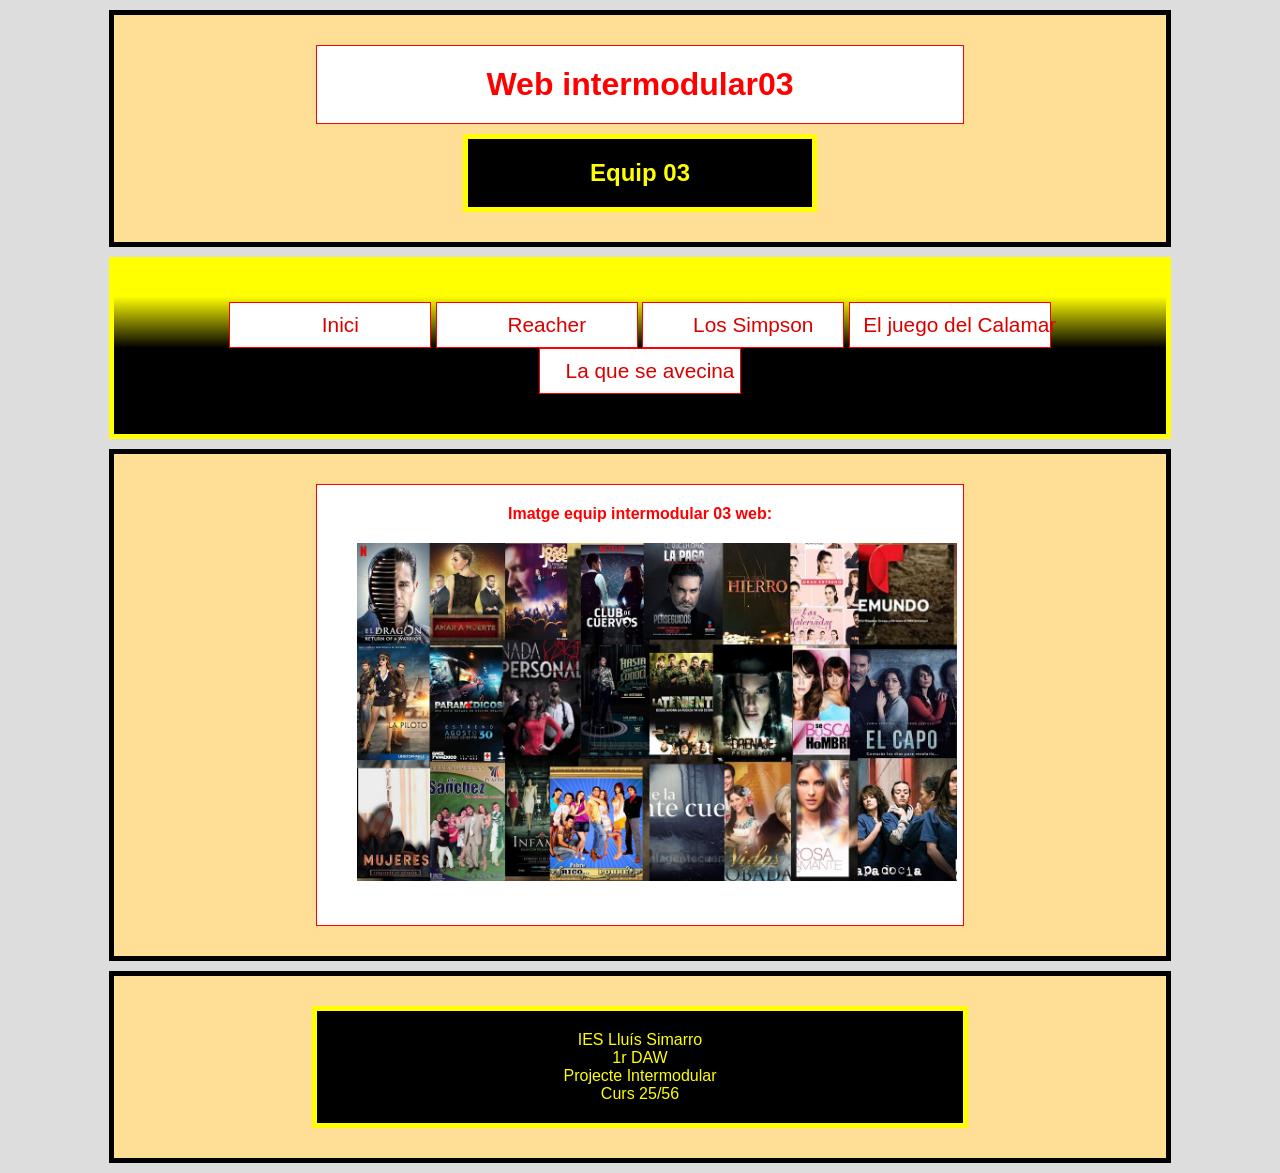
<file: index.html>
<!DOCTYPE html>
<html lang="ca">

<head>
    <meta charset="UTF-8">
    <meta name="viewport" content="width=device-width, initial-scale=1.0">
    <title>Inici</title>
    <link rel="stylesheet" href="./css/estilInici.css">
</head>

<body>
    <header id="cap">
        <h1>Web intermodular03</h1>
        <h2>Equip 03</h2>
    </header>
    <nav id="menu">
        <ul>
            <li><a href="#">Inici</a></li>
            <li><a href="./html/reacherSerie_ArnauDomenech.html">Reacher</a></li>
            <li><a href="./html/simpson_MarcMeri.html">Los Simpson</a></li>
            <li><a href="./html/paginaIvan.html">El juego del Calamar</a></li>
            <li><a href="./html/laQueSeAvecina.html">La que se avecina</a></li>
        </ul>
    </nav>
    <main id="principal">
        <p class="paragraf">
            Imatge equip intermodular 03 web:<br>
            <img src="./img/inici.jpg" alt="rabosa" class="imatge">
        </p>
    </main>
    <footer id="peu">
        <p> IES Lluís Simarro<br>
            1r DAW<br>
            Projecte Intermodular<br>
            Curs 25/56
        </p>
    </footer>
</body>

</html>
</file>
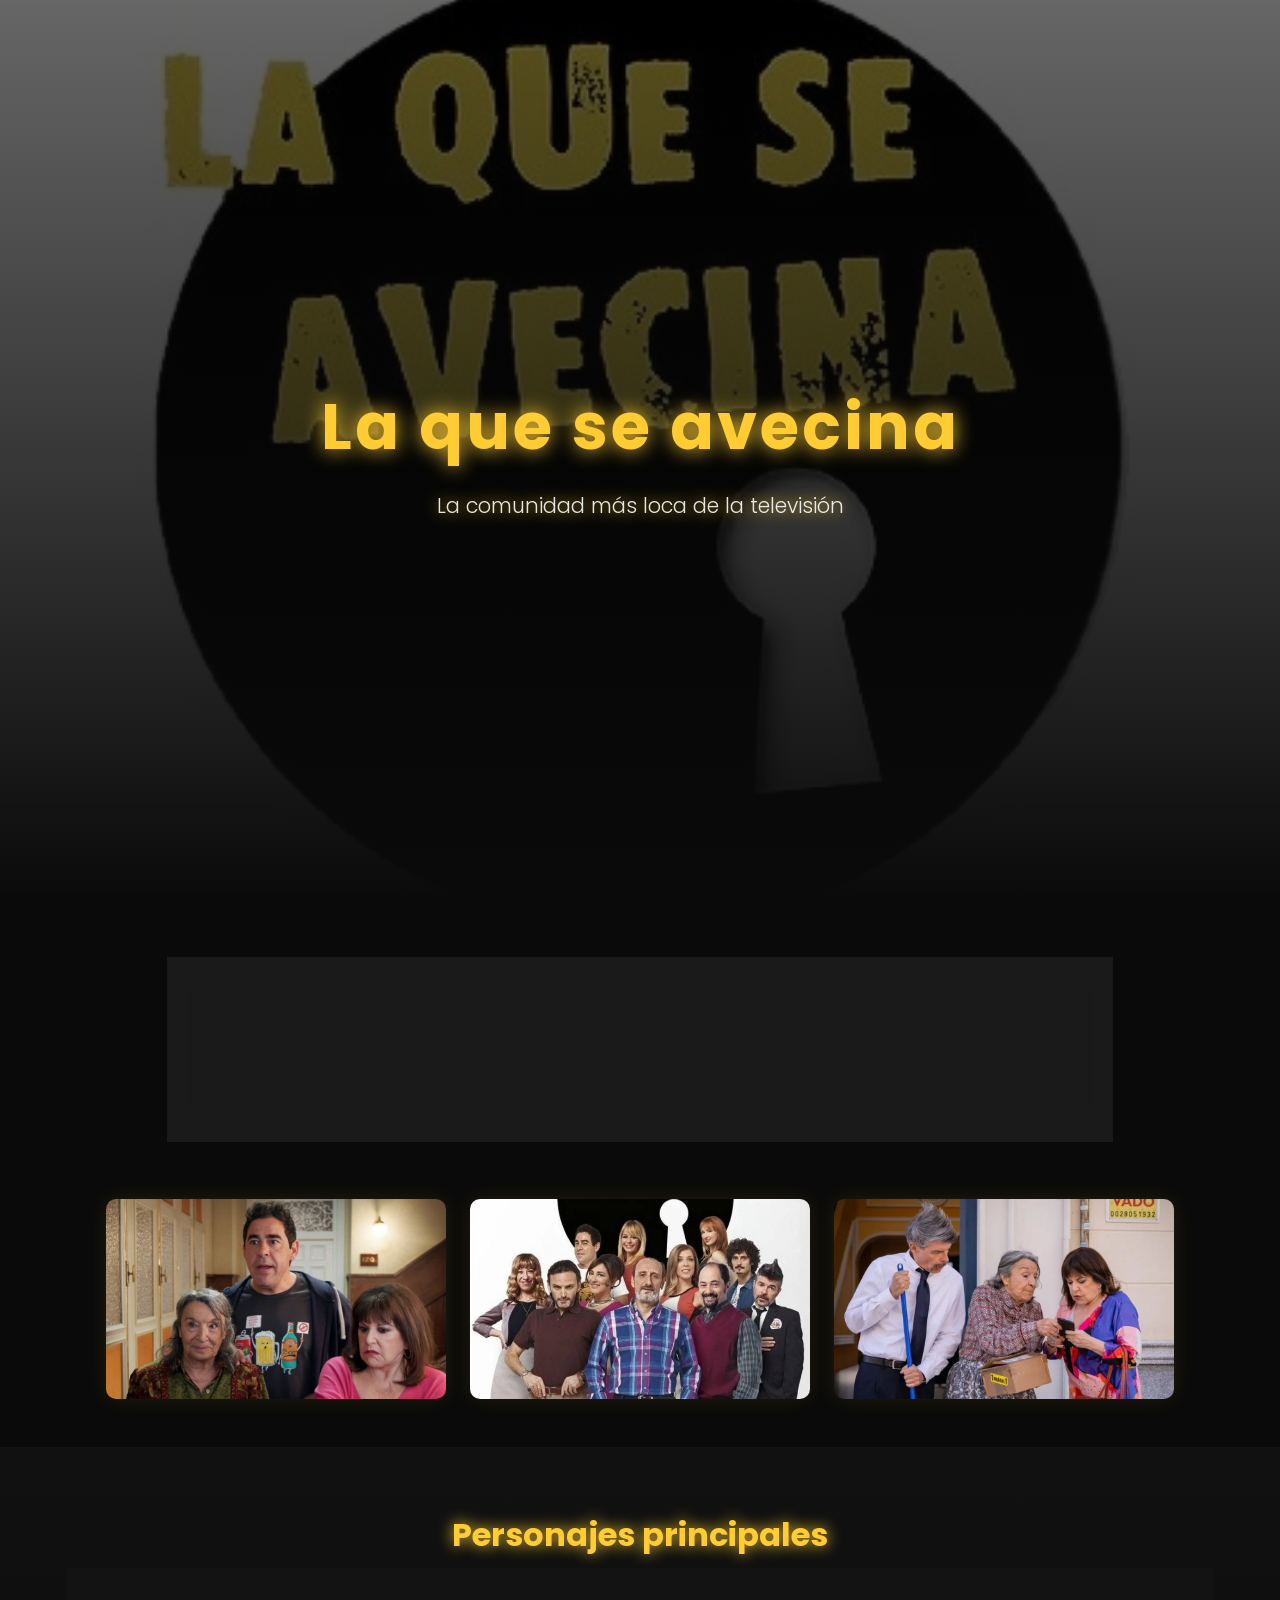
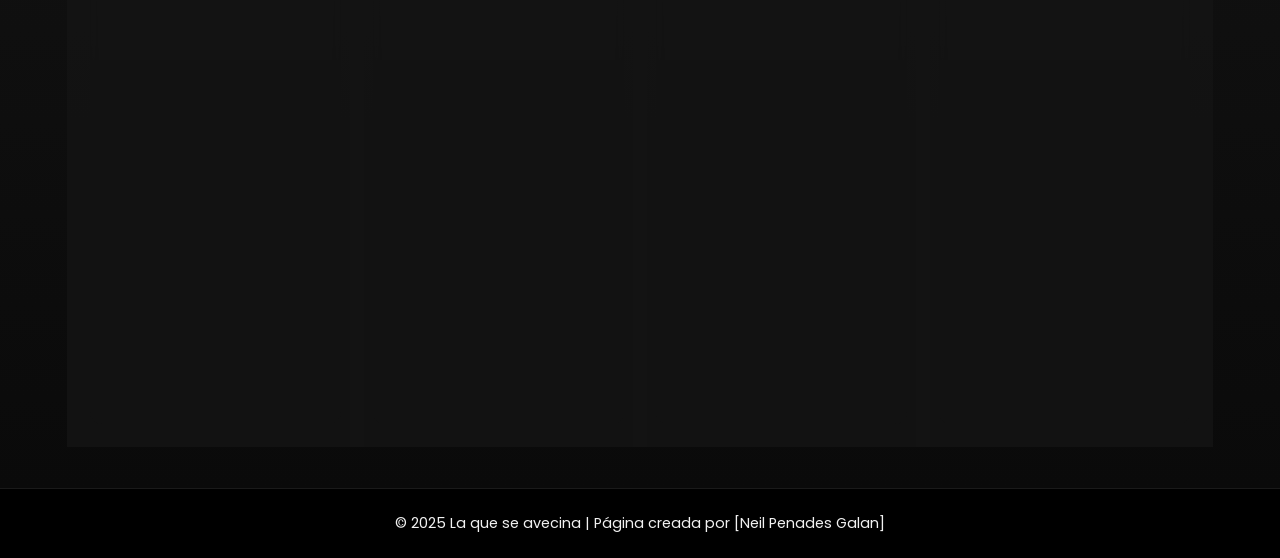
<file: html/laQueSeAvecina.html>
<!DOCTYPE html>
<html lang="es">
<head>
    <meta charset="UTF-8">
    <meta name="viewport" content="width=device-width, initial-scale=1.0">
    <title>La que se avecina</title>
    <link rel="stylesheet" href="../css/laQueSeAvecina.css">
    <link href="https://fonts.googleapis.com/css2?family=Poppins:wght@300;400;600&display=swap" rel="stylesheet">
</head>
<body>
    <header>
        <div class="overlay"></div>
        <h1>La que se avecina</h1>
        <p class="subtitulo">La comunidad más loca de la televisión</p>
    </header>

    <main>
        <section class="descripcion">
            <p>
                <strong>La que se avecina</strong> es una serie española de comedia que retrata la vida
                en la peculiar comunidad de vecinos de Mirador de Montepinar. Con personajes excéntricos,
                conflictos absurdos y situaciones surrealistas, se ha convertido en una de las comedias más queridas
                de la televisión española.
            </p>
        </section>

        <section class="galeria">
            
            <div class="imagenes">
                <img src="../img/laQueSeAvecina2.jpg" alt="LaQueSeAvecina">
                <img src="../img/personajesLqs.webp" alt="LaQueSeAvecina">
                <img src="../img/lqs4.webp" alt="LaQueSeAvecina">
            </div>
        </section>

        <section class="personajes">
            <h2>Personajes principales</h2>
            <div class="tarjetas">
                <div class="tarjeta">
                    <img src="../img/amador.webp" alt="Amador Rivas">
                    <h3>Amador Rivas</h3>
                    <p>El “Cuqui”. Ingenuo, torpe y autor de frases míticas. Uno de los pilares cómicos de la serie.</p>
                </div>
                <div class="tarjeta">
                    <img src="../img/antonio.webp" alt="Antonio Recio">
                    <h3>Antonio Recio</h3>
                    <p>“Mayorista, no limpio pescado”. Vecino cascarrabias, machista y protagonista de muchos líos.</p>
                </div>
                <div class="tarjeta">
                    <img src="../img/enrique.webp" alt="Enrique Pastor">
                    <h3>Enrique Pastor</h3>
                    <p>Concejal y presidente de la comunidad. Siempre intenta poner orden entre tanto caos.</p>
                </div>
                <div class="tarjeta">
                    <img src="../img/Coque.webp" alt="Coque Calatrava">
                    <h3>Coque Calatrava</h3>
                    <p>Conserje de la comunidad y complice de antonio en sus misiones.</p>
                </div>
            </div>
        </section>
    </main>

    <footer>
        <p>© 2025 La que se avecina | Página creada por [Neil Penades Galan]</p>
    </footer>
</body>
</html>
</file>
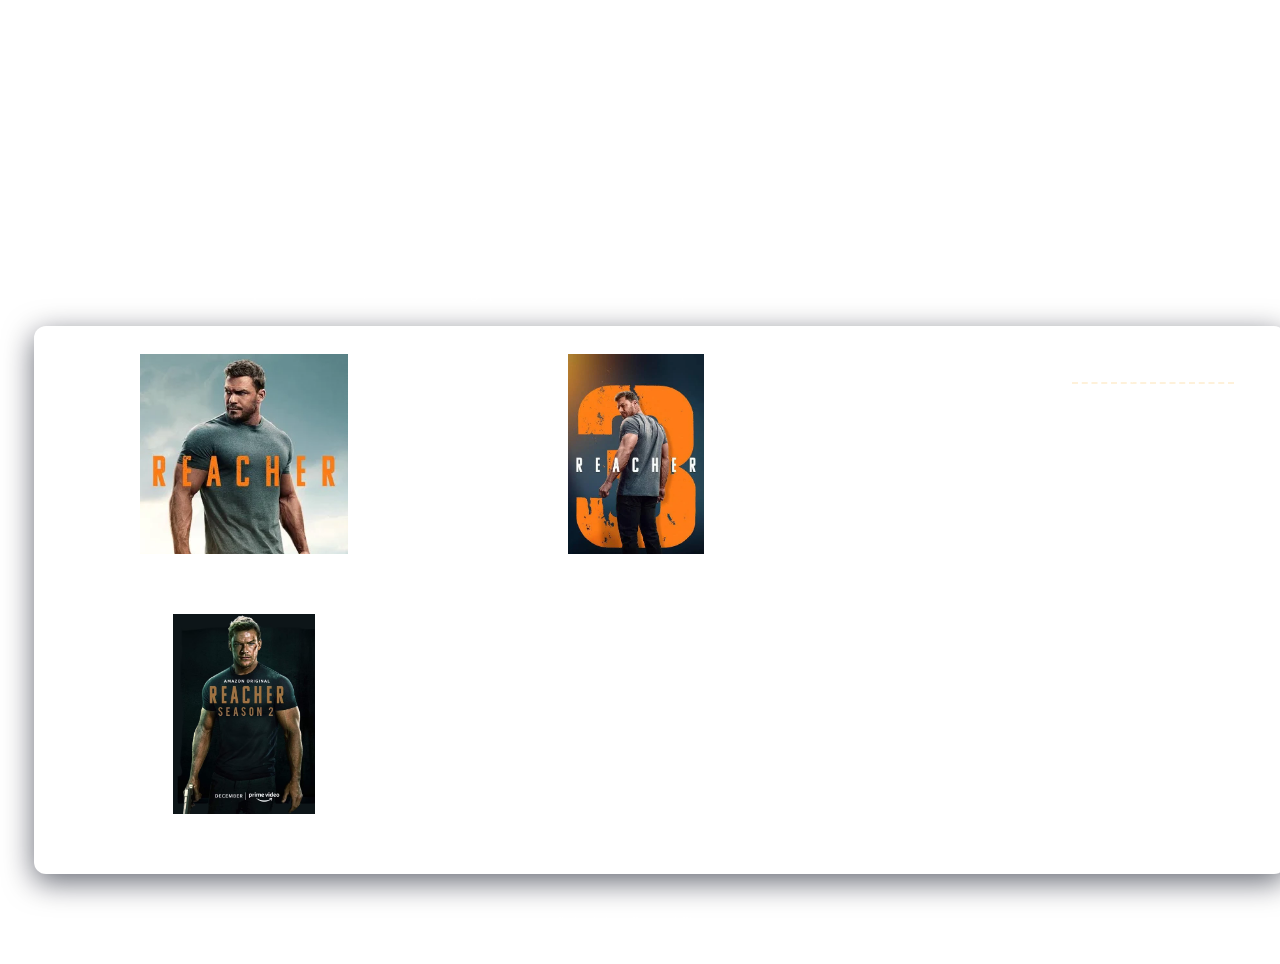
<file: html/reacherSerie_ArnauDomenech.html>
<!doctype html>
<html lang="es">
<head>
  <meta charset="utf-8" />
  <meta name="viewport" content="width=device-width,initial-scale=1" />
  <title>Reacher (2022) — Ficha</title>
  <link rel="stylesheet" href="../css/reacherEstils.css">
</head>
<body>
  <header class="cap">
    <h1>Reacher (2022)</h1>
    <p class="tagline">Serie de acción y thriller basada en los libros de Lee Child</p>
  </header>
   <section class="sinopsis">
      <h2>Sinopsis</h2>
      <p class="textSinopsis">
        Jack Reacher, un ex-oficial de la policía militar que ahora vive como vagabundo, llega a la pequeña ciudad de Margrave, Georgia. Pronto se ve envuelto en una serie de crímenes y una conspiración local cuando es arrestado por un asesinato que no cometió; junto a dos policías honestos, Reacher investiga para descubrir la verdad y limpiar su nombre.
      </p>

  <main class="marco">
    <section class="fotos">

      

      <figure>
        <img src="../img/reacher1.webp">
        <figcaption>Reacher temporada 1</figcaption>
      </figure>


      <figure>
        <img src="../img/reacher2.webp">
        <figcaption>Reacher Temporada 2</figcaption>
      </figure>

      <figure>
        <img src="../img/reacher3.png">
        <figcaption>Reacher Temporada 3</figcaption>
      </figure>
    </section>

   

      <p class="imdb">
        Ficha y reseña completa en IMDb:
        <a href="https://www.imdb.com/title/tt9288030/" target="_blank" rel="noopener noreferrer">Reacher (2022) — IMDb</a>
      </p>
    </section>
  </main>

  <footer class="pie">
    <small>Pagina de Arnau Domenech Blanquer</small>
  </footer>
</body>
</html>
</file>
<file: css/estilInici.css>
/* estils intermodular 03 web */

html{
    background-color:#DDD;
    font-family:arial;
    box-sizing: border-box;
}

#cap{
    width:80%;
    margin: 10px auto;
    padding:20px;
    border:solid 5px black;
    text-align:center;
    background-color:rgb(255, 222, 150);
}

#cap h1{
    width:60%;
    margin: 10px auto;
    padding:20px;
    border:solid 1px red;
    color:red;
    font-weight: bold;
    text-align:center;
    background-color:white;
}
#cap h2{
    width:30%;
    margin: 10px auto;
    padding:20px;
    border:solid 5px yellow;
    color:yellow;
    font-weight: bold;
    text-align:center;
    background-color:black;
}

#principal{
    width:80%;
    margin: 10px auto;
    padding:20px;
    border:solid 5px black;
    text-align:center;
    background-color:rgb(255, 222, 150);
}
#menu{
    width:80%;
    margin: 10px auto;
    padding:20px;
    border:solid 5px yellow;
    color:yellow;
    font-weight: bold;
    text-align:center;
    background-color:black;
    background-image: linear-gradient(to bottom, yellow 20%, black 50%);
}
#menu ul{
    list-style-type: none;
 margin: 10px auto;
    padding:10px;
}
#menu ul li{
    display:inline-block;
    width:200px;
    border: solid 1px red;
    background-color:white;
    font-weight: normal;
    color:black;
}

#principal p.paragraf{
    width:60%;
    margin: 10px auto;
    padding:20px;
    border:solid 1px red;
    color:red;
    font-weight: bold;
    text-align:center;
    background-color:white;
}
#principal p.imdb{
    width:15%;
    margin: 10px auto;
    padding:20px;
    border:solid 1px red;
    color:red;
    font-weight: bold;
    text-align:center;
    background-color:white;
    text-indent: 0;;
}
#peu{
    width:80%;
    margin: 10px auto;
    padding:20px;
    border:solid 5px black;
    text-align:center;
    background-color:rgb(255, 222, 150);
}
#peu p{
    width:60%;
    margin: 10px auto;
    padding:20px;
    border:solid 5px yellow;
    color:yellow;
    text-align:center;
    background-color:black;
}

.imatge{
    width:600px;
    margin:20px;
}
.logoimdb{
    width:60px;
    margin-right:5px;
    vertical-align: middle;
}
#menu a {display:block; text-decoration:none; outline:none; font-size: 1.3em; width:100%; height:100%; padding:10px}
#menu a:link { color:#d90000;}
#menu a:visited {color:#cc6666;}
#menu a:hover, #menu a:focus{text-decoration:underline;}
#menu a:active {color:red;}
</file>
<file: css/laQueSeAvecina.css>
/* === VARIABLES DE COLOR Y FUENTE === */
:root {
    --principal: #ffcc33;
    --fondo: #0a0a0a;
    --texto: #f2f2f2;
    --gris: #1e1e1e;
    --sombra: rgba(255, 204, 51, 0.3);
    --fuente: 'Poppins', sans-serif;
}

/* === RESETEO GENERAL === */
* {
    margin: 0;
    padding: 0;
    box-sizing: border-box;
}

html {
    scroll-behavior: smooth;
}

body {
    font-family: var(--fuente);
    background-color: var(--fondo);
    color: var(--texto);
    overflow-x: hidden;
}

/* === HEADER CON EFECTO PARALLAX === */
header {
    position: relative;
    height: 100vh;
    background: url("../img/LaQueSeAvecina1.jpg") center/cover no-repeat fixed;
    display: flex;
    flex-direction: column;
    justify-content: center;
    align-items: center;
    text-align: center;
    overflow: hidden;
}

header::before {
    content: "";
    position: absolute;
    inset: 0;
    background: linear-gradient(to bottom, rgba(0, 0, 0, 0.6), var(--fondo));
    z-index: 1;
}

header h1 {
    position: relative;
    z-index: 2;
    font-size: 4rem;
    color: var(--principal);
    text-shadow: 0 0 20px var(--principal);
    letter-spacing: 3px;
    animation: flotar 4s ease-in-out infinite;
}

header .subtitulo {
    position: relative;
    z-index: 2;
    font-weight: 300;
    font-size: 1.3rem;
    margin-top: 1rem;
    color: #fff;
    text-shadow: 0 0 15px var(--principal);
    opacity: 0.9;
}

/* === EFECTO DE FLOTACIÓN DEL TÍTULO === */
@keyframes flotar {
    0%, 100% { transform: translateY(0); }
    50% { transform: translateY(-10px); }
}

/* === SECCIÓN DESCRIPCIÓN === */
.descripcion {
    max-width: 900px;
    margin: 5rem auto;
    background: rgba(30, 30, 30, 0.8);
    padding: 2rem;
    border-radius: 15px;
    box-shadow: 0 0 15px var(--sombra);
    text-align: center;
    backdrop-filter: blur(5px);
    animation: aparecer 1.5s ease;
}

.descripcion strong {
    color: var(--principal);
}

/* === EFECTO DE APARICIÓN === */
@keyframes aparecer {
    from { opacity: 0; transform: translateY(30px); }
    to { opacity: 1; transform: translateY(0); }
}

/* === GALERÍA === */
.galeria {
    text-align: center;
    margin: 3rem 0;
}

.galeria h2 {
    font-size: 2rem;
    color: var(--principal);
    text-shadow: 0 0 15px var(--principal);
    margin-bottom: 1.5rem;
    letter-spacing: 1px;
}

.imagenes {
    display: grid;
    grid-template-columns: repeat(auto-fit, minmax(250px, 1fr));
    gap: 1.5rem;
    max-width: 1100px;
    margin: 0 auto;
    padding: 0 1rem;
}

.imagenes img {
    width: 100%;
    height: 200px;
    object-fit: cover;
    border-radius: 10px;
    transition: transform 0.4s ease, box-shadow 0.4s ease;
    box-shadow: 0 0 20px rgba(255, 204, 51, 0.1);
}

.imagenes img:hover {
    transform: scale(1.08);
    box-shadow: 0 0 30px var(--sombra);
}

/* === PERSONAJES === */
.personajes {
    background: linear-gradient(to bottom, #111, #0a0a0a);
    padding: 4rem 1rem;
    text-align: center;
    position: relative;
    z-index: 1;
}

.personajes h2 {
    font-size: 2rem;
    color: var(--principal);
    text-shadow: 0 0 15px var(--principal);
    margin-bottom: 2rem;
}

.tarjetas {
    display: grid;
    grid-template-columns: repeat(auto-fit, minmax(250px, 1fr));
    gap: 2rem;
    max-width: 1100px;
    margin: 0 auto;
}

.tarjeta {
    background: rgba(20, 20, 20, 0.8);
    border-radius: 12px;
    overflow: hidden;
    box-shadow: 0 0 15px rgba(255, 204, 51, 0.15);
    transition: transform 0.4s ease, box-shadow 0.4s ease;
    backdrop-filter: blur(4px);
    position: relative;
}

.tarjeta::before {
    content: "";
    position: absolute;
    inset: 0;
    background: linear-gradient(135deg, rgba(255, 204, 51, 0.1), transparent);
    z-index: 0;
}

.tarjeta:hover {
    transform: translateY(-10px) scale(1.03);
    box-shadow: 0 0 25px var(--sombra);
}

.tarjeta img {
    width: 100%;
    height: 250px;
    object-fit: cover;
    border-bottom: 2px solid var(--principal);
    z-index: 1;
}

.tarjeta h3 {
    margin-top: 1rem;
    color: var(--principal);
    font-size: 1.3rem;
    text-shadow: 0 0 10px var(--principal);
}

.tarjeta p {
    padding: 0.8rem 1rem 1.5rem;
    font-size: 0.95rem;
    color: #ddd;
}

/* === FOOTER === */
footer {
    background: #000;
    color: var(--texto);
    text-align: center;
    padding: 1.5rem 0;
    font-size: 0.9rem;
    border-top: 1px solid rgba(255, 255, 255, 0.1);
}

body::before {
    content: "";
    position: fixed;
    inset: 0;
    background: url("../img/lqsFondo.jpg") center/cover no-repeat;
    opacity: 0.15;
    z-index: -1;
    animation: moverFondo 60s linear infinite;
}

@keyframes moverFondo {
    0% { background-position: 0 0; }
    50% { background-position: 100% 50%; }
    100% { background-position: 0 0; }
}
</file>
<file: css/reacherEstils.css>
html,body{height:100%;}
body{
  margin:0;
  background: linear-gradient(rgb(4, 11, 43));
  color: white;
  line-height:1.5;
  padding:32px 16px;
  display:flex;
  flex-direction:column;
  align-items:center;
}


.cap{
  text-align:center;
  margin-bottom:24px;
}
.cap h1{
  margin:0;
  font-size: 24px;
  letter-spacing:2px;
}

.marco{
  width:100%;
  max-width:var(--maxw);
  background: linear-gradient(180deg, rgba(255,255,255,0.02), rgba(255,255,255,0.01));
  border-radius:12px;
  padding:20px;
  box-shadow: 0 8px 30px rgba(2,6,23,0.6);
  display:grid;
  grid-template-columns: 1fr 420px;
  gap:20px;
  align-items:start;
}





.fotos{
  display:grid;
  grid-template-columns: repeat(2, 1fr);
  gap:12px;
}
.fotos figure{
  margin:0;
  background: rgba(255,255,255,0.02);
  border-radius: 8px;
  overflow: hidden;
  display: flex;
  flex-direction: column;
  align-items: center;
  text-align: center;
  padding: 8px;
}
.fotos img{
  width: 100%;
  height: 200px;
  object-fit: scale-down;
  display: block;
  border-radius: 6px;
  margin-bottom: 8px;
}
.sinopsis{
  background: linear-gradient(180deg, rgba(255,255,255,0.01), rgba(255,255,255,0.005));
  padding: 18px;
  border-radius: 10px;
  color: white;
}
.sinopsis h2{
  margin-top:0;
  text-align: center;
}
.sinopsis p{ color:var(--muted); margin-bottom:12px; }
.imdb a{
  color:var(--text);
  text-decoration:none;
  border-bottom:2px dashed rgba(245,158,11,0.15);
}
.more a:hover{
  color:var(--accent);
  border-bottom-style:solid;
}

.pie{
  margin-top:18px;
  color:var(--muted);
  font-size:13px;
}
.textSinopsis{
  width: 70%;
  margin: 10px auto;
  padding: 10px;
}
</file>
